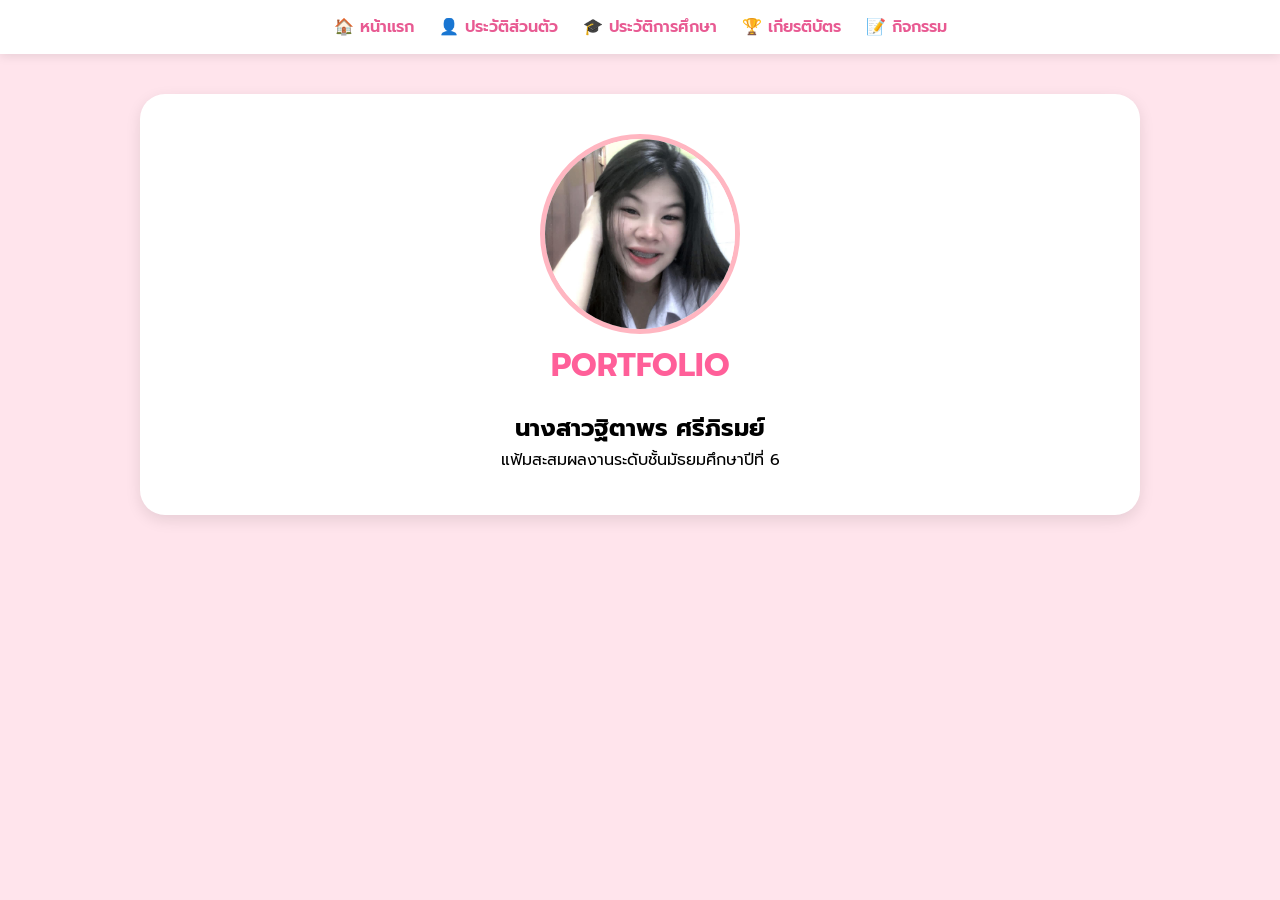
<file: index.html>
<!DOCTYPE html>
<html lang="th">
<head>
<meta charset="UTF-8">
<title>Portfolio</title>
<link rel="stylesheet" href="style.css">
</head>

<body>

<nav>
<ul>
<li><a href="index.html">🏠 หน้าแรก</a></li>
<li><a href="profile.html">👤 ประวัติส่วนตัว</a></li>
<li><a href="education.html">🎓 ประวัติการศึกษา</a></li>
<li><a href="certificate.html">🏆 เกียรติบัตร</a></li>
<li><a href="activity.html">📝 กิจกรรม</a></li>
</ul>
</nav>

<div class="container">
<div class="card">

<img src="IMG_7605.jpeg" class="profile">

<h1>PORTFOLIO</h1>

<h2>นางสาวฐิตาพร ศรีภิรมย์</h2>

<p>แฟ้มสะสมผลงานระดับชั้นมัธยมศึกษาปีที่ 6</p>

</div>
</div>

<script src="script.js"></script>

</body>
</html>
</file>
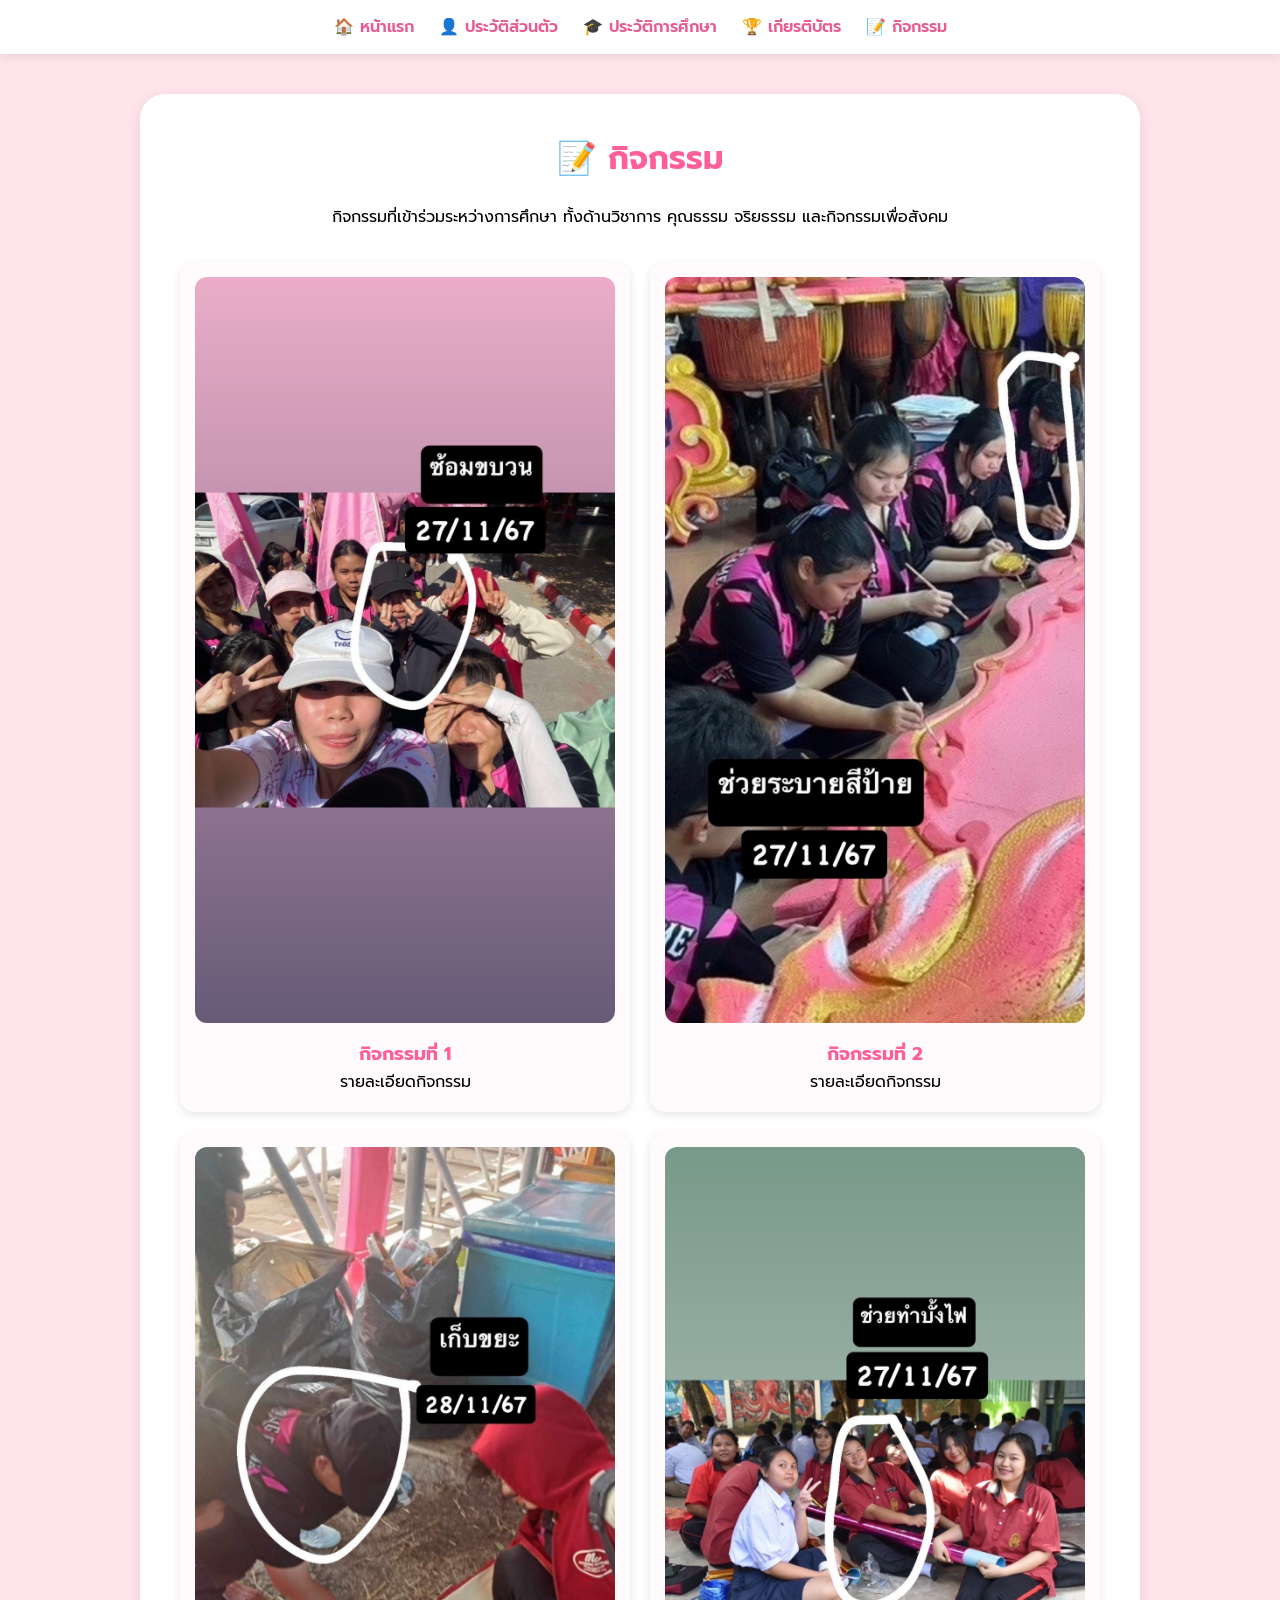
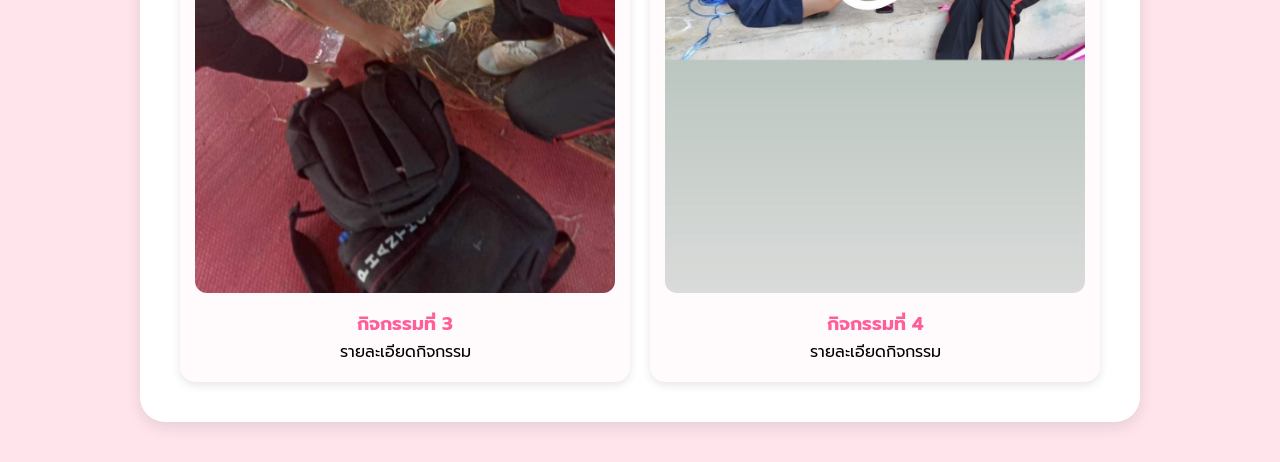
<file: activity.html>
<!DOCTYPE html>
<html lang="th">
<head>
<meta charset="UTF-8">
<meta name="viewport" content="width=device-width, initial-scale=1.0">
<title>กิจกรรม</title>

<link rel="stylesheet" href="style.css">

<style>
.activity-grid{
    display:grid;
    grid-template-columns:repeat(2,1fr);
    gap:20px;
    margin-top:30px;
}

.activity-card{
    background:#fffafc;
    padding:15px;
    border-radius:15px;
    box-shadow:0 3px 10px rgba(0,0,0,0.1);
}

.activity-card img{
    width:100%;
    border-radius:12px;
}

.activity-card h3{
    color:#ff5f99;
    margin-top:10px;
}
</style>

</head>

<body>

<nav>
<ul>
<li><a href="index.html">🏠 หน้าแรก</a></li>
<li><a href="profile.html">👤 ประวัติส่วนตัว</a></li>
<li><a href="education.html">🎓 ประวัติการศึกษา</a></li>
<li><a href="certificate.html">🏆 เกียรติบัตร</a></li>
<li><a href="activity.html">📝 กิจกรรม</a></li>
</ul>
</nav>

<div class="container">

<div class="card">

<h1>📝 กิจกรรม</h1>

<p>
กิจกรรมที่เข้าร่วมระหว่างการศึกษา ทั้งด้านวิชาการ
คุณธรรม จริยธรรม และกิจกรรมเพื่อสังคม
</p>

<div class="activity-grid">

<div class="activity-card">
<img src="IMG_7643.jpeg" alt="กิจกรรมที่ 1">
<h3>กิจกรรมที่ 1</h3>
<p>รายละเอียดกิจกรรม</p>
</div>

<div class="activity-card">
<img src="IMG_7644.jpeg" alt="กิจกรรมที่ 2">
<h3>กิจกรรมที่ 2</h3>
<p>รายละเอียดกิจกรรม</p>
</div>

<div class="activity-card">
<img src="IMG_7645.jpeg" alt="กิจกรรมที่ 3">
<h3>กิจกรรมที่ 3</h3>
<p>รายละเอียดกิจกรรม</p>
</div>

<div class="activity-card">
<img src="IMG_7646.jpeg" alt="กิจกรรมที่ 4">
<h3>กิจกรรมที่ 4</h3>
<p>รายละเอียดกิจกรรม</p>
</div>

</div>

</div>

</div>

<script src="script.js"></script>

</body>
</html>
</file>
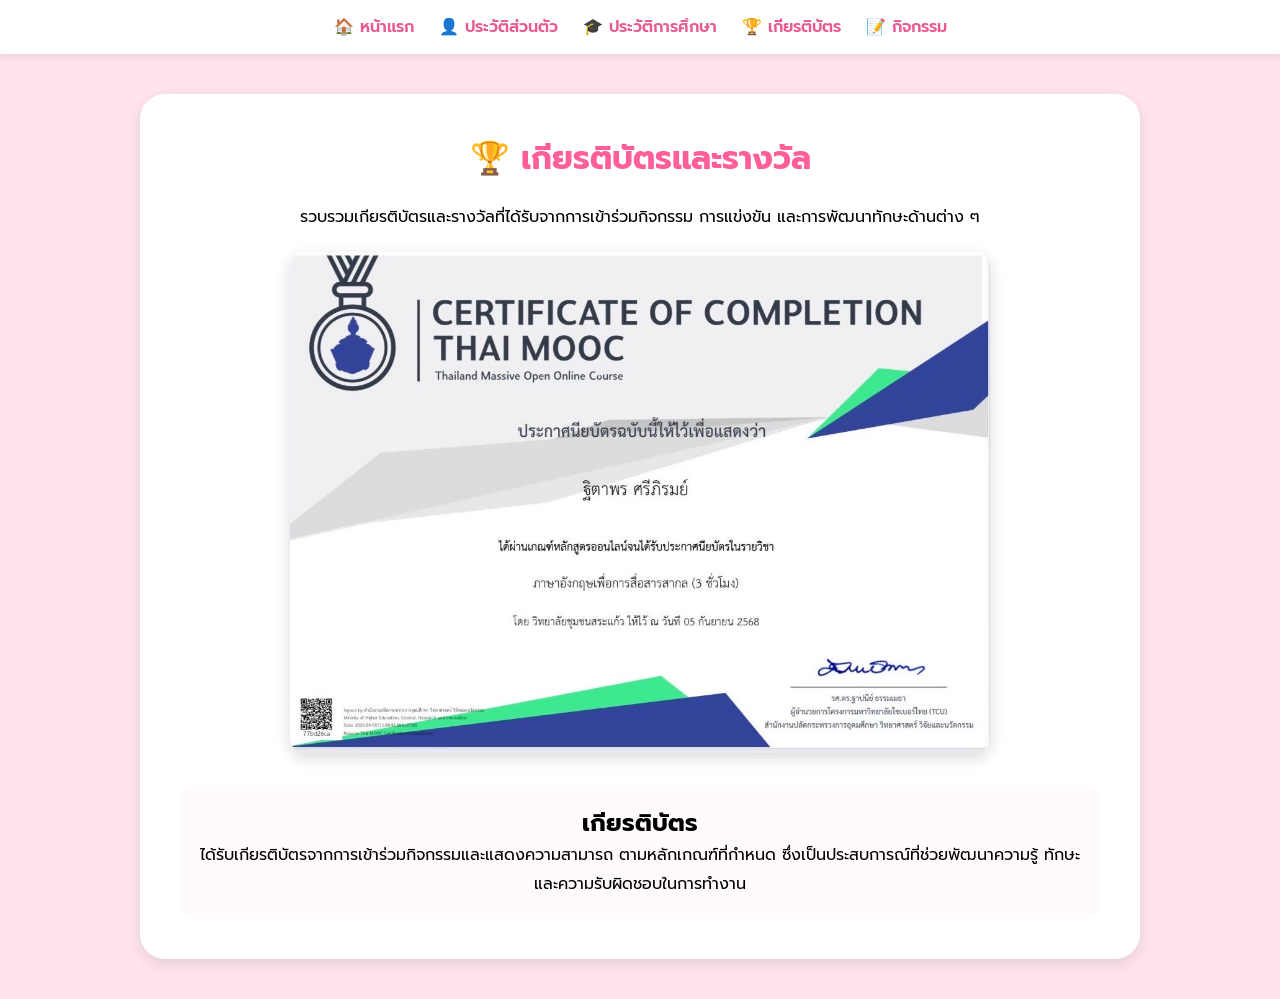
<file: certificate.html>
<!DOCTYPE html>
<html lang="th">
<head>
<meta charset="UTF-8">
<meta name="viewport" content="width=device-width, initial-scale=1.0">
<title>เกียรติบัตรและรางวัล</title>

<link rel="stylesheet" href="style.css">

<style>
.award-image{
    width:100%;
    max-width:700px;
    border-radius:15px;
    box-shadow:0 5px 15px rgba(0,0,0,0.15);
    margin-top:20px;
}

.award-box{
    background:#fffafc;
    padding:20px;
    border-radius:15px;
    margin-top:25px;
}
</style>

</head>

<body>

<nav>
<ul>
<li><a href="index.html">🏠 หน้าแรก</a></li>
<li><a href="profile.html">👤 ประวัติส่วนตัว</a></li>
<li><a href="education.html">🎓 ประวัติการศึกษา</a></li>
<li><a href="certificate.html">🏆 เกียรติบัตร</a></li>
<li><a href="activity.html">📝 กิจกรรม</a></li>
</ul>
</nav>

<div class="container">

<div class="card">

<h1>🏆 เกียรติบัตรและรางวัล</h1>

<p>
รวบรวมเกียรติบัตรและรางวัลที่ได้รับจากการเข้าร่วมกิจกรรม
การแข่งขัน และการพัฒนาทักษะด้านต่าง ๆ
</p>

<img src="IMG_7642.jpeg" alt="เกียรติบัตร" class="award-image">

<div class="award-box">

<h2>เกียรติบัตร</h2>

<p>
ได้รับเกียรติบัตรจากการเข้าร่วมกิจกรรมและแสดงความสามารถ
ตามหลักเกณฑ์ที่กำหนด ซึ่งเป็นประสบการณ์ที่ช่วยพัฒนาความรู้
ทักษะ และความรับผิดชอบในการทำงาน
</p>

</div>

</div>

</div>

<script src="script.js"></script>

</body>
</html>
</file>
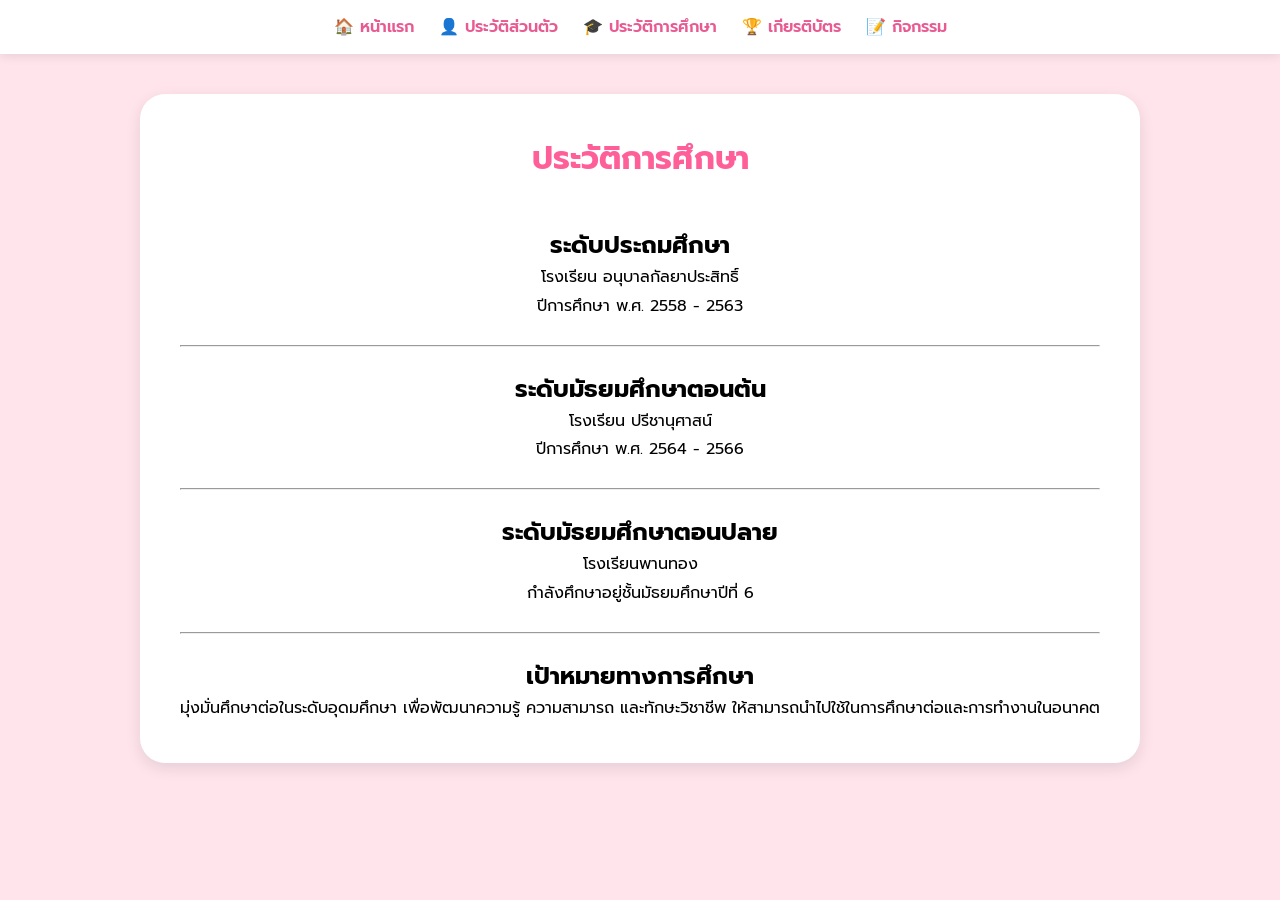
<file: education.html>
<!DOCTYPE html>
<html lang="th">
<head>
<meta charset="UTF-8">
<meta name="viewport" content="width=device-width, initial-scale=1.0">
<title>ประวัติการศึกษา</title>

<link rel="stylesheet" href="style.css">
</head>

<body>

<nav>
<ul>
<li><a href="index.html">🏠 หน้าแรก</a></li>
<li><a href="profile.html">👤 ประวัติส่วนตัว</a></li>
<li><a href="education.html">🎓 ประวัติการศึกษา</a></li>
<li><a href="certificate.html">🏆 เกียรติบัตร</a></li>
<li><a href="activity.html">📝 กิจกรรม</a></li>
</ul>
</nav>

<div class="container">

<div class="card">

<h1>ประวัติการศึกษา</h1>

<br>

<h2>ระดับประถมศึกษา</h2>
<p>
โรงเรียน อนุบาลกัลยาประสิทธิ์<br>
ปีการศึกษา พ.ศ. 2558 - 2563
</p>

<br><hr><br>

<h2>ระดับมัธยมศึกษาตอนต้น</h2>
<p>
โรงเรียน ปรีชานุศาสน์ <br>
ปีการศึกษา พ.ศ. 2564 - 2566
</p>

<br><hr><br>

<h2>ระดับมัธยมศึกษาตอนปลาย</h2>
<p>
โรงเรียนพานทอง<br>
กำลังศึกษาอยู่ชั้นมัธยมศึกษาปีที่ 6
</p>

<br><hr><br>

<h2>เป้าหมายทางการศึกษา</h2>
<p>
มุ่งมั่นศึกษาต่อในระดับอุดมศึกษา
เพื่อพัฒนาความรู้ ความสามารถ และทักษะวิชาชีพ
ให้สามารถนำไปใช้ในการศึกษาต่อและการทำงานในอนาคต
</p>

</div>

</div>

<script src="script.js"></script>

</body>
</html>
</file>
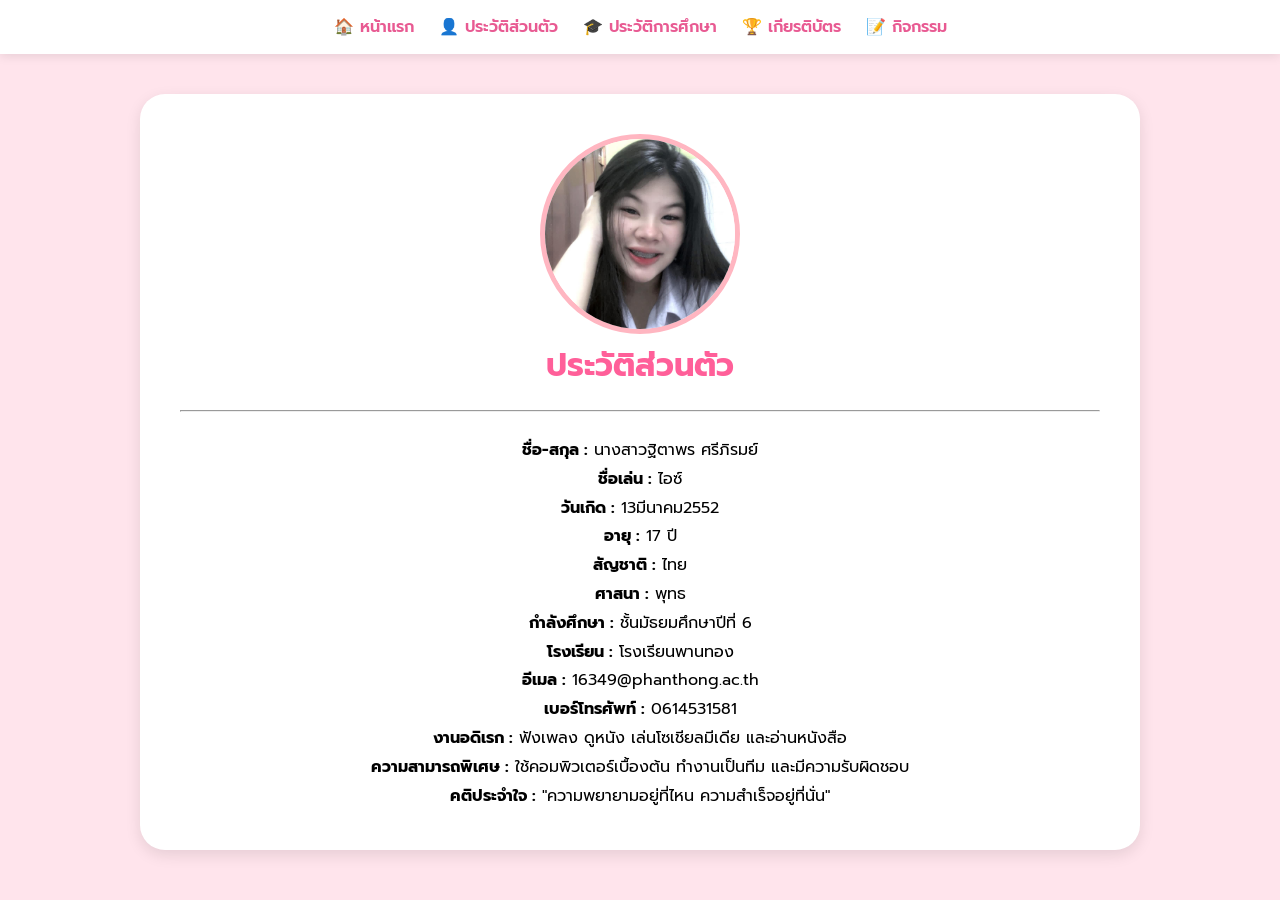
<file: profile.html>
<!DOCTYPE html>
<html lang="th">
<head>
<meta charset="UTF-8">
<meta name="viewport" content="width=device-width, initial-scale=1.0">
<title>ประวัติส่วนตัว</title>

<link rel="stylesheet" href="style.css">
</head>

<body>

<nav>
<ul>
<li><a href="index.html">🏠 หน้าแรก</a></li>
<li><a href="profile.html">👤 ประวัติส่วนตัว</a></li>
<li><a href="education.html">🎓 ประวัติการศึกษา</a></li>
<li><a href="certificate.html">🏆 เกียรติบัตร</a></li>
<li><a href="activity.html">📝 กิจกรรม</a></li>
</ul>
</nav>

<div class="container">

<div class="card">

<img src="IMG_7605.jpeg" alt="รูปโปรไฟล์" class="profile">

<h1>ประวัติส่วนตัว</h1>

<hr><br>

<p><strong>ชื่อ-สกุล :</strong> นางสาวฐิตาพร ศรีภิรมย์</p>

<p><strong>ชื่อเล่น :</strong> ไอซ์</p>

<p><strong>วันเกิด :</strong> 13มีนาคม2552</p>

<p><strong>อายุ :</strong> 17 ปี</p>

<p><strong>สัญชาติ :</strong> ไทย</p>

<p><strong>ศาสนา :</strong> พุทธ</p>

<p><strong>กำลังศึกษา :</strong> ชั้นมัธยมศึกษาปีที่ 6</p>

<p><strong>โรงเรียน :</strong> โรงเรียนพานทอง</p>

<p><strong>อีเมล :</strong> 16349@phanthong.ac.th</p>

<p><strong>เบอร์โทรศัพท์ :</strong> 0614531581</p>

<p><strong>งานอดิเรก :</strong> ฟังเพลง ดูหนัง เล่นโซเชียลมีเดีย และอ่านหนังสือ</p>

<p><strong>ความสามารถพิเศษ :</strong> ใช้คอมพิวเตอร์เบื้องต้น ทำงานเป็นทีม และมีความรับผิดชอบ</p>

<p><strong>คติประจำใจ :</strong> "ความพยายามอยู่ที่ไหน ความสำเร็จอยู่ที่นั่น"</p>

</div>

</div>

<script src="script.js"></script>

</body>
</html>
</file>
<file: style.css>
@import url('https://fonts.googleapis.com/css2?family=Prompt:wght@300;400;500;600;700&display=swap');

*{
    margin:0;
    padding:0;
    box-sizing:border-box;
    font-family:'Prompt',sans-serif;
}

body{
    background:#ffe4ec;
    min-height:100vh;
}

nav{
    position:sticky;
    top:0;
    background:white;
    padding:15px;
    box-shadow:0 2px 10px rgba(0,0,0,.1);
    z-index:1000;
}

nav ul{
    display:flex;
    justify-content:center;
    list-style:none;
    gap:25px;
}

nav a{
    text-decoration:none;
    color:#e85a92;
    font-weight:600;
}

.container{
    width:90%;
    max-width:1000px;
    margin:40px auto;
}

.card{
    background:white;
    padding:40px;
    border-radius:25px;
    box-shadow:0 5px 15px rgba(0,0,0,.1);
    text-align:center;
}

.profile{
    width:200px;
    height:200px;
    border-radius:50%;
    object-fit:cover;
    border:5px solid #ffb6c1;
}

h1{
    color:#ff5f99;
    margin-bottom:20px;
}

p{
    line-height:1.8;
}
</file>
